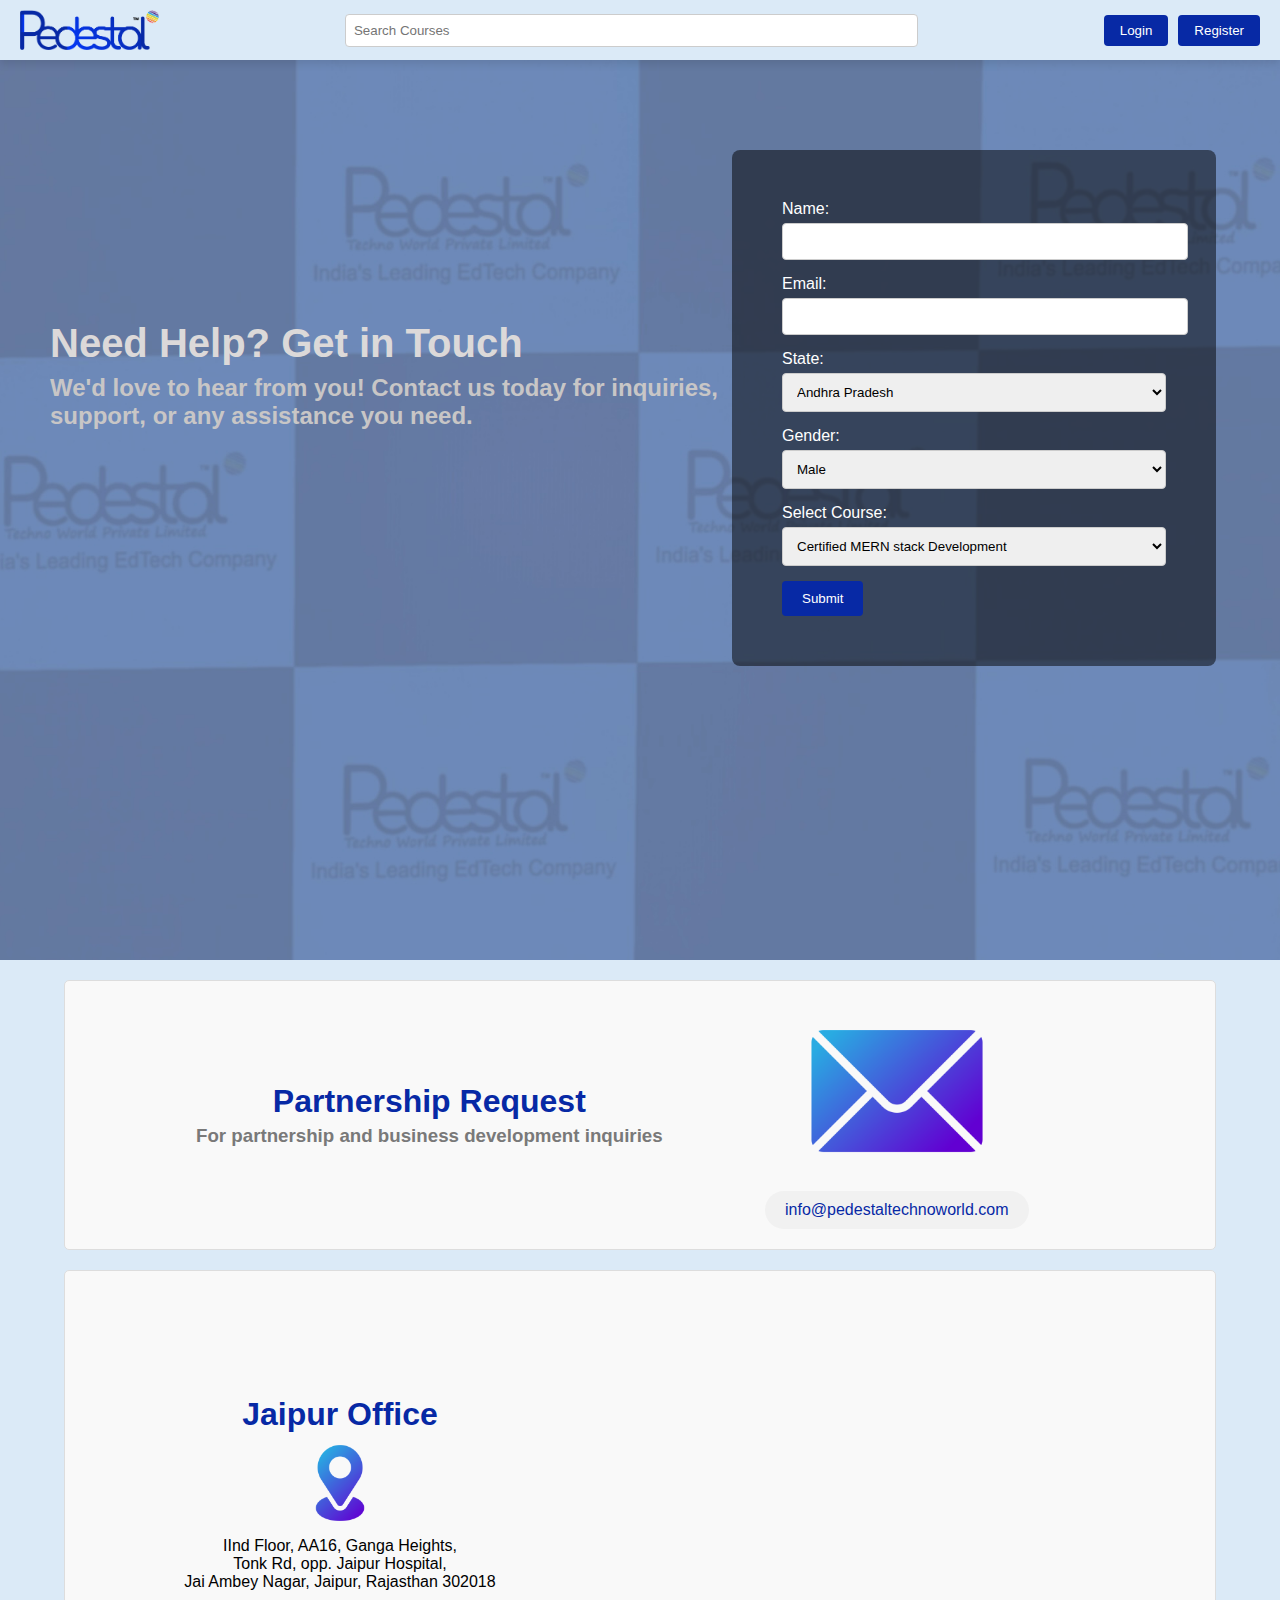
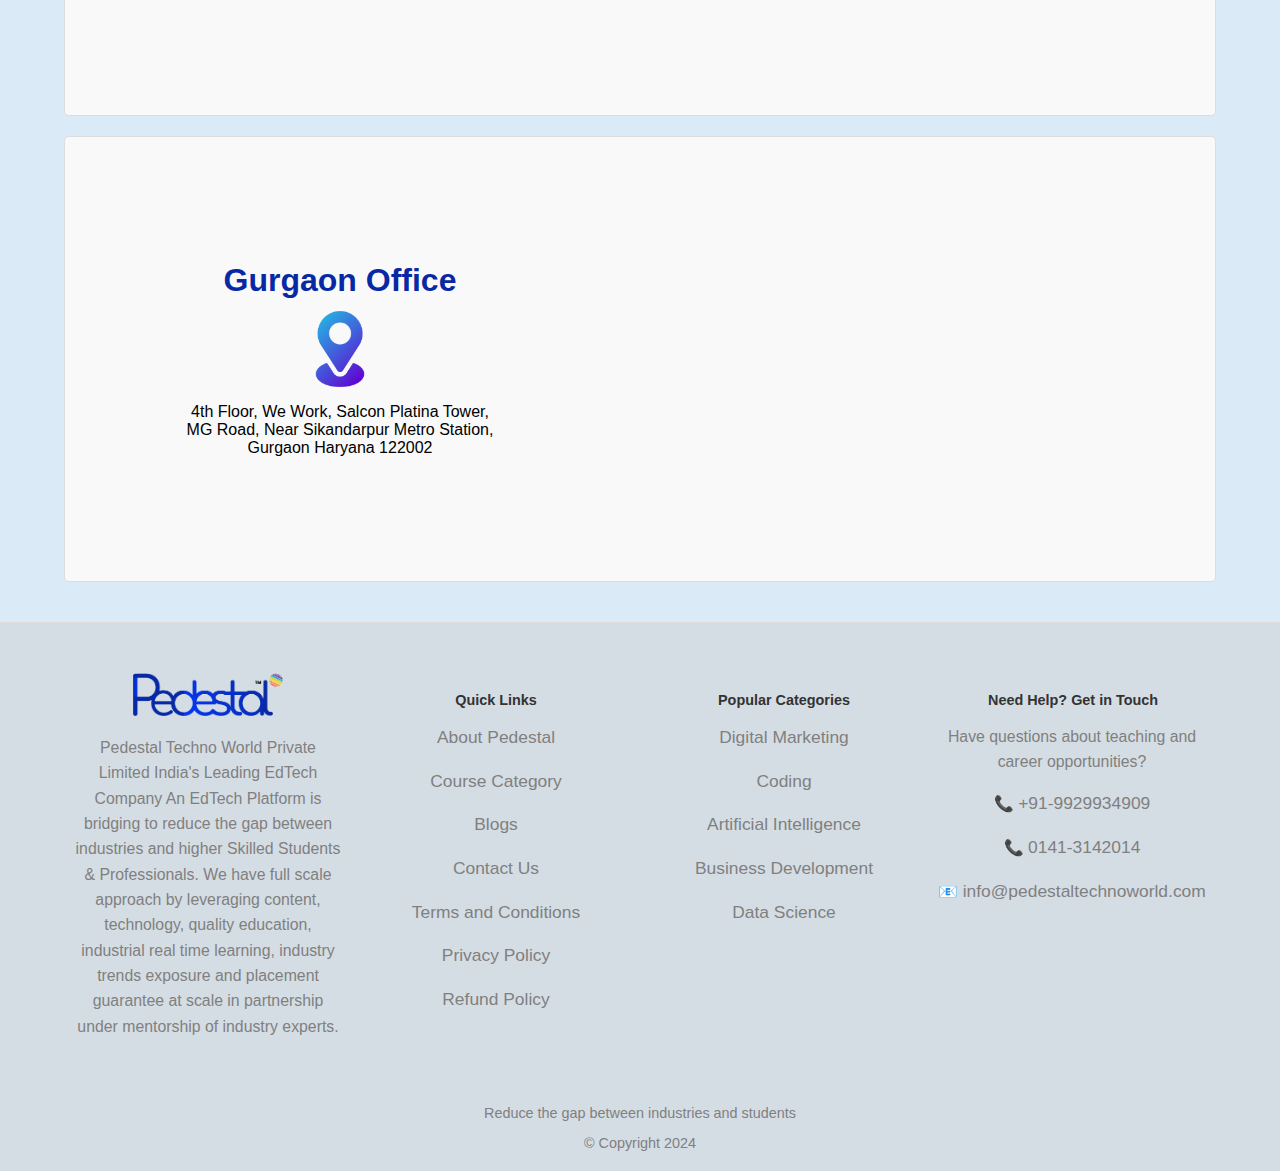
<file: index.html>
<!DOCTYPE html>
<html lang="en">
<head>
    <meta charset="UTF-8">
    <meta name="viewport" content="width=device-width, initial-scale=1.0">
    <title>Contact Us</title>
    <link rel="stylesheet" href="styles.css">
    <title>CONTACT US PEDESTAL</title>

</head>
<body>
    <div class="navbar">
        <div class="logo">
            <img src="./assets/images/logoPedestal.png" alt="Pedestal Logo">
        </div>
        <div class="search-bar">
            <input type="text" placeholder="Search Courses">
        </div>
        <div class="auth-buttons">
            <button onclick="location.href='index1.html'">Login</button>
            <button onclick="location.href='index2.html'">Register</button>
        </div>
    </div>
    <header class="header">
        <div class="header-overlay">
            <img src="./assets/images/headerImage.jpg" alt="Pedestal Techno World Pvt Ltd" class="header-image">
            <div class="header-content">
                <h1>Need Help? Get in Touch</h1>
                <h2>We'd love to hear from you! Contact us today for inquiries,<br>support, or any assistance you need.</h2>
            </div>
            <form class="inquiry-form">
                <label for="name">Name:</label>
                <input type="text" id="name" name="name" required>
                
                <label for="email">Email:</label>
                <input type="email" id="email" name="email" required>
                
                <label for="state">State:</label>
                <select id="state" name="state" required>
                    <option value="state">Andhra Pradesh</option>
                    <option value="state">Arunachal Pradesh</option>
                    <option value="state">Assam</option>
                    <option value="state">Bihar</option>
                    <option value="state">Chhattisgarh</option>
                    <option value="state">Goa</option>
                    <option value="state">Gujarat</option>
                    <option value="state">Haryana</option>
                    <option value="state">Himachal Pradesh</option>
                    <option value="state">harkhand</option>
                    <option value="state">Karnataka</option>
                    <option value="state">Kerala</option>
                    <option value="state">Maharashtra</option>
                    <option value="state">Madhya Pradesh</option>
                    <option value=" state"> Manipur</option>
                    <option value="state">Meghalaya</option>
                    <option value="state">Mizoram</option>
                    <option value="state">Nagaland</option>
                    <option value="state">Odisha</option>
                    <option value="state">Punjab</option>
                    <option value="state">Rajasthan</option>
                    <option value="state"></option>
                    <option value="state">Sikkim</option>
                    <option value="state">Tripura</option>
                    <option value="state">Telangana</option>
                    <option value="state">Uttar Pradesh</option>
                    <option value="state">Uttarakhand</option>
                    <option value="state">West Bengal</option>
                    <option value="state">Andaman & Nicobar (UT)</option>
                    <option value="state">Chandigarh (UT)</option>
                    <option value="state">Dadra & Nagar Haveli and Daman & Diu (UT)</option>
                    <option value="state">Delhi [National Capital Territory (NCT)]</option>
                    <option value="state">Jammu & Kashmir (UT)</option>
                    <option value=" state">Ladakh (UT)</option>
                    <option value="state">Lakshadweep (UT)</option>
                    <option value="state">Puducherry (UT)</option>
                </select> 
                
                <label for="gender">Gender:</label>
                <select id="gender" name="gender" required>
                    <option value="male">Male</option>
                    <option value="female">Female</option>
                    <option value="other">Other</option>
                </select>
                
                <label for="course">Select Course:</label>
                <select id="course" name="course" required>
                    <option value="Course 1">Certified MERN stack Development</option>
                    <option value="Course 2">Certified Full Stack Development</option>
                    <option value="Course 3">Fundamentals Of Data Analysis(BASIC & ADVANCE)</option>
                    <option value="Course 4">Introduction to Data Science(ML & DL)</option>
                    <option value="Course 5">Certified Data Science & Analyst Program</option>
                    <option value="Course 6">Certified Artificial Intelligence Developer</option>
                    <option value="Course 7">Certified Full Stack Development Mastery</option>
                    <option value="Course 8">E-Commerce Startup Growth Support Program</option>
                    <option value="Course 9">Certification Digital Marketing Specialist Course</option>
                </select>
                
                <button type="submit">Submit</button>
            </form>
        </div>
    </header>
    <main>
        <div class="container">
            <div class="contact-box" id="box1">
                <div class="text-container">
                    <h1>Partnership Request</h1>
                    <h3>For partnership and business development inquiries</h3>
                </div>
                <div class="mail-container">
                    <a href="mailto:info@pedestaltechnoworld.com" class="mail-link">
                        <img src="./assets/images/mail1.png" alt="Mail Icon" class="mail-icon">
                        <span class="mail-text">info@pedestaltechnoworld.com</span>
                    </a>
                </div>
            </div>
            <div class="contact-box" id="box2">
                <div class="address-container">
                    <div class="address-text">
                        <h1>Jaipur Office</h1>
                        <img src="./assets/images/location.png" alt="location" class="loc-icon">
                        <p>IInd Floor, AA16, Ganga Heights,<br>
                        Tonk Rd, opp. Jaipur Hospital,<br>
                        Jai Ambey Nagar, Jaipur, Rajasthan 302018</p>
                    </div>
                    <div class="map-container">
                        <iframe src="https://www.google.com/maps/embed?pb=!1m18!1m12!1m3!1d13924.658043205579!2d75.777035!3d26.900447!2m3!1f0!2f0!3f0!3m2!1i1024!2i768!4f13.1!3m3!1m2!1s0x396c5d5ae1a95f9f%3A0x798678c2b7b44f96!2sGanga%20Heights!5e0!3m2!1sen!2sin!4v1697479749247!5m2!1sen!2sin" width="300" height="200" style="border:0;" allowfullscreen="" loading="lazy"></iframe>
                    </div>
                </div>
            </div>
            <div class="contact-box" id="box3">
                <div class="address-container">
                    <div class="address-text">
                        <h1>Gurgaon Office</h1>
                        <img src="./assets/images/location.png" alt="location" class="loc-icon">
                        <p>4th Floor, We Work, Salcon Platina Tower,<br>
                        MG Road, Near Sikandarpur Metro Station,<br>
                        Gurgaon Haryana 122002</p>
                    </div>
                    <div class="map-container">
                        <iframe src="https://www.google.com/maps/embed?pb=!1m18!1m12!1m3!1d13880.895095457745!2d77.1065275!3d28.462294!2m3!1f0!2f0!3f0!3m2!1i1024!2i768!4f13.1!3m3!1m2!1s0x390d1d9c2b21b0cf%3A0x94dc8a3fa8f8178b!2sSalcon%20Platina!5e0!3m2!1sen!2sin!4v1697479915336!5m2!1sen!2sin" width="600" height="400" style="border:0;" allowfullscreen="" loading="lazy"></iframe>
                    </div>
                </div>
            </div>
        </div>
    </main>
    <footer class="footer">
        <div class="container">
            <div class="column">
                <img src="./assets/images/logoPedestal.png" alt="Pedestal Logo" width="150"> <br/>
               <p>
                Pedestal Techno World Private Limited India's Leading EdTech Company An EdTech Platform is bridging to reduce the gap between industries and higher Skilled Students & Professionals. We have full scale approach by leveraging content, technology, quality education, industrial real time learning, industry trends exposure and placement guarantee at scale in partnership under mentorship of industry experts.
               </p>
            </div>
            <div class="column">
                <h4>Quick Links</h4>
                <p><a href="#">About Pedestal</a></p>
                <p><a href="#">Course Category</a></p>
                <p><a href="#">Blogs</a></p>
                <p><a href="#">Contact Us</a></p>
                <p><a href="#">Terms and Conditions</a></p>
                <p><a href="#">Privacy Policy</a></p>
                <p><a href="#">Refund Policy</a></p>
            </div>
            <div class="column">
                <h4>Popular Categories</h4>
                <p><a href="#">Digital Marketing</a></p>
                <p><a href="#">Coding</a></p>
                <p><a href="#">Artificial Intelligence</a></p>
                <p><a href="#">Business Development</a></p>
                <p><a href="#">Data Science</a></p>
            </div>
            <div class="column contact-info">
                <h4>Need Help? Get in Touch</h4>
                <p>Have questions about teaching and career opportunities?</p>
                <p>📞 <a href="tel:+919929934909">+91-9929934909</a></p>
                <p>📞 <a href="tel:01413142014">0141-3142014</a></p>
                <p>📧 <a href="mailto:info@pedestaltechnoworld.com">info@pedestaltechnoworld.com</a></p>
            </div>
        </div>
        <div class="copyright">
            <p>Reduce the gap between industries and students</p>
            &copy; Copyright 2024
        </div>
    </footer>
</body>
</html>
</file>
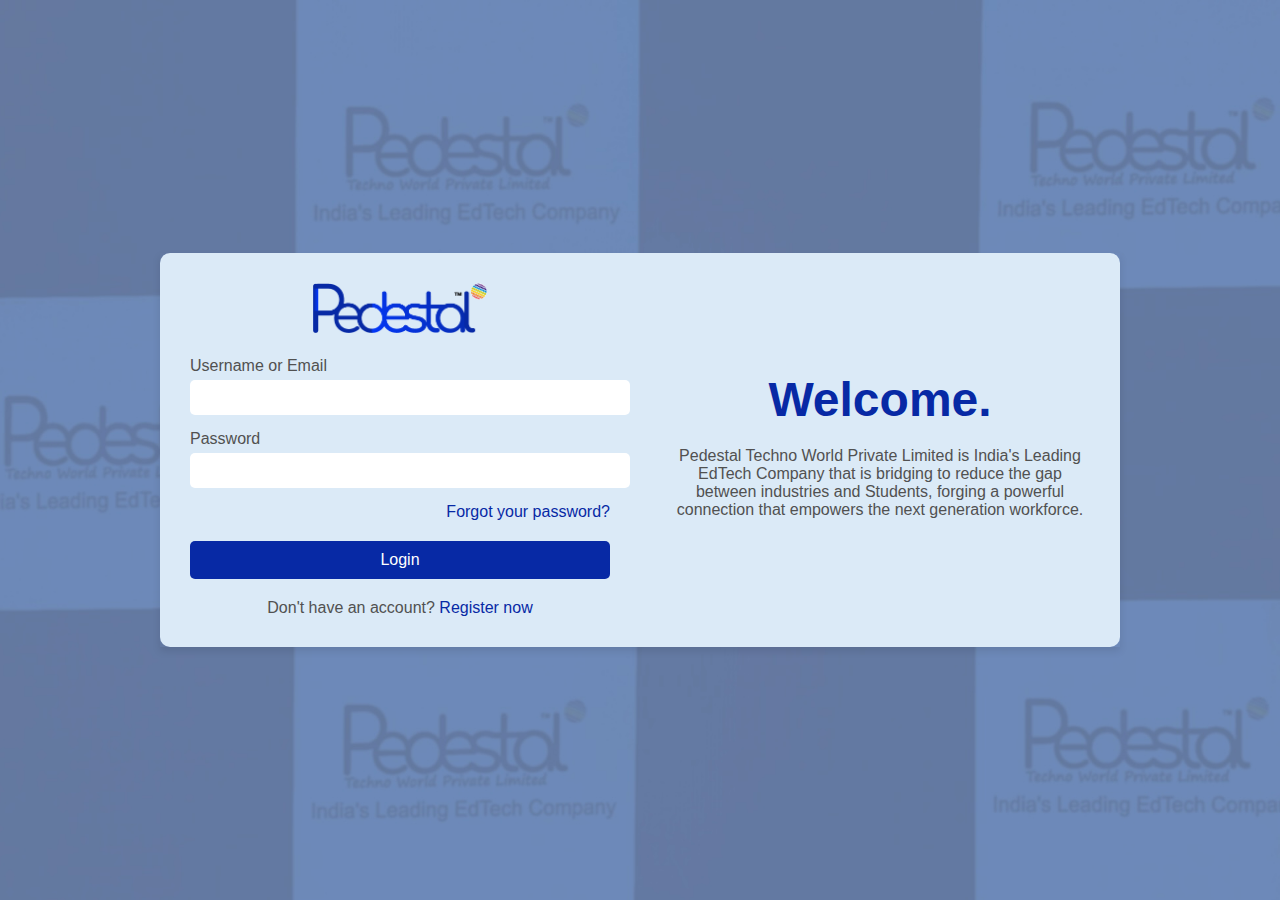
<file: index1.html>
<!-- LOGIN PAGE -->
<!DOCTYPE html>
<html lang="en">
<head>
    <meta charset="UTF-8">
    <meta name="viewport" content="width=device-width, initial-scale=1.0">
    <title>Login Page</title>
    <link rel="stylesheet" href="styles1.css">
</head>
<body>
    <div class="container">
        <div class="login-box">
            <div class="logo">
                <img src="./assets/images/logoPedestal.png" alt="Logo">
            </div>
            <form class="login-form">
                <div class="input-group">
                    <label for="username">Username or Email</label>
                    <input type="text" id="username" name="username" required>
                </div>
                <div class="input-group">
                    <label for="password">Password</label>
                    <input type="password" id="password" name="password" required>
                </div>
                <div class="forgot-password">
                    <a href="#">Forgot your password?</a>
                </div>
                <button type="submit" class="login-button">Login</button>
                <div class="register">
                    <span>Don't have an account? <a href="./index2.html">Register now</a></span>
                </div>
            </form>
        </div>
        <div class="welcome-box">
            <h1>Welcome.</h1>
            <p>Pedestal Techno World Private Limited is India's Leading EdTech Company that is bridging to reduce the gap between industries and Students, forging a powerful connection that empowers the next generation workforce.</p>
            
        </div>
    </div>
</body>
</html>
</file>
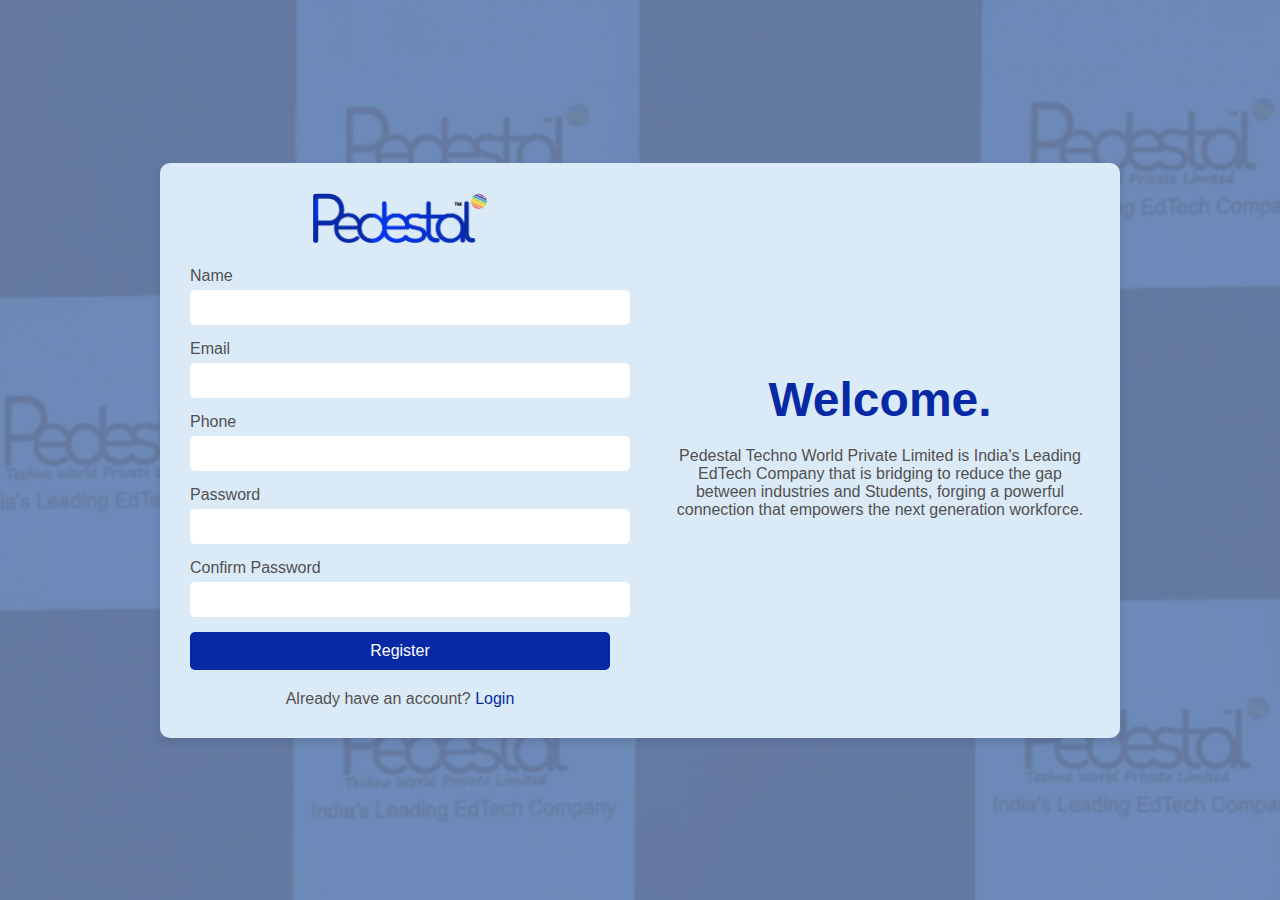
<file: index2.html>
<!DOCTYPE html>
<html lang="en">
<head>
    <meta charset="UTF-8">
    <meta name="viewport" content="width=device-width, initial-scale=1.0">
    <title>Register Page</title>
    <link rel="stylesheet" href="styles2.css">
</head>
<body>
    <div class="container">
        <div class="register-box">
            <div class="logo">
                <img src="./assets/images/logoPedestal.png" alt="Logo">
            </div>
            <form class="register-form">
                <div class="input-group">
                    <label for="name">Name</label>
                    <input type="text" id="name" name="name" required>
                </div>
                <div class="input-group">
                    <label for="email">Email</label>
                    <input type="email" id="email" name="email" required>
                </div>
                <div class="input-group">
                    <label for="phone">Phone</label>
                    <input type="tel" id="phone" name="phone" required>
                </div>
                <div class="input-group">
                    <label for="password">Password</label>
                    <input type="password" id="password" name="password" required>
                </div>
                <div class="input-group">
                    <label for="confirm-password">Confirm Password</label>
                    <input type="password" id="confirm-password" name="confirm-password" required>
                </div>
                <button type="submit" class="register-button">Register</button>
                <div class="login">
                    <span>Already have an account? <a href="./index1.html">Login</a></span>
                </div>
            </form>
        </div>
        <div class="welcome-box">
            <h1>Welcome.</h1>
            <p>Pedestal Techno World Private Limited is India's Leading EdTech Company that is bridging to reduce the gap between industries and Students, forging a powerful connection that empowers the next generation workforce.</p>
        </div>
    </div>
</body>
</html>
</file>
<file: styles.css>
:root {
    --primary-color: rgb(7, 41, 165);
    --secondary-color: rgb(200, 198, 211);
    --background-color: rgb(219, 234, 247);
    --text-color: black;
    --footer-background: rgb(213, 221, 228);
    --footer-text-color: grey;
    --link-hover-color: #333;
}

body {
    font-family: Arial, sans-serif;
    background-color: var(--background-color);
    margin: 0;
    padding: 0;
    box-sizing: border-box;
}

.container {
    width: 90%;
    margin: 0 auto;
    padding: 20px;
}

.contact-box {
    background-color: #f9f9f9;
    border: 1px solid #ddd;
    padding: 20px;
    margin-bottom: 20px;
    border-radius: 5px;
    transition: box-shadow 0.3s ease;
    display: flex;
    justify-content: space-between;
    align-items: center;
    flex-wrap: wrap; /* Allows wrapping on smaller screens */
}

.text-container {
    display: flex;
    flex-direction: column;
    text-align: center;
    margin-left: 10%;
}

.contact-box h1 {
    margin: 0;
    color: var(--primary-color);
}

.contact-box h3 {
    margin: 0;
    color: #797979;
    margin-top: 5px;
}

#box1:hover {
    box-shadow: 0 4px 8px 0 rgba(0, 0, 255, 0.8); /* Blue shadow */
}

#box2:hover {
    box-shadow: 0 4px 8px 0 rgba(255, 255, 0, 0.8); /* Yellow shadow */
}

#box3:hover {
    box-shadow: 0 4px 8px 0 rgba(255, 0, 0, 0.8); /* Red shadow */
}

.mail-container {
    display: flex;
    flex-direction: column;
    align-items: center;
    margin-left: auto;
    margin-right: 15%;
}

.mail-link {
    text-decoration: none;
    color: var(--primary-color);
    display: flex;
    flex-direction: column;
    align-items: center;
    transition: color 0.3s ease;
}

.mail-link:hover {
    color: var(--link-hover-color);
}

.mail-icon {
    width: 180px;
    height: 180px;
    margin-bottom: 10px; /* Adjusted margin for spacing */
}

.mail-text {
    background-color: #f1f1f1;
    padding: 10px 20px;
    border-radius: 20px;
    text-align: center;
    display: block;
    max-width: 100%; /* Ensures text doesn't overflow */
    box-sizing: border-box;
}

.address-container {
    display: flex;
    justify-content: space-between;
    align-items: center;
    width: 100%;
    flex-wrap: wrap; /* Allows wrapping on smaller screens */
}

.address-text {
    flex: 1;
    text-align: center;
    margin: 10px; /* Adjusted margin for spacing */
}

.address-text h1 {
    margin: 0;
}

.address-text p {
    margin: 0;
}

.map-container {
    width: 100%;
    max-width: 600px; /* Ensures map does not exceed container width */
}

.loc-icon {
    width: 80px;
    height: 80px;
    margin-top: 10px; /* Adjusted margin for spacing */
    margin-bottom: 10px;
}

iframe {
    border: 0;
    width: 100%; /* Makes the map responsive */
    height: 400px; /* Adjusted height */
}

/* Media Queries for Responsiveness */
@media (max-width: 768px) {
    .container {
        width: 95%;
    }

    .contact-box {
        padding: 15px;
        flex-direction: column; /* Stacks elements vertically */
        align-items: flex-start; /* Aligns items to the start */
    }

    .text-container {
        margin-left: 0; /* Removes left margin on smaller screens */
        margin-bottom: 20px; /* Adds spacing between text and mail-container */
    }

    .mail-container {
        margin-right: 0; /* Removes right margin on smaller screens */
    }

    .mail-icon {
        width: 120px;
        height: 120px;
    }

    .loc-icon {
        width: 60px;
        height: 60px;
    }

    iframe {
        height: 250px;
    }
}

@media (max-width: 480px) {
    .container {
        width: 100%;
    }

    .text-container {
        margin-left: 0;
        margin-bottom: 15px; /* Adjusted margin */
    }

    .mail-icon {
        width: 100px;
        height: 100px;
    }

    .loc-icon {
        width: 40px;
        height: 40px;
    }

    iframe {
        height: 200px;
    }
}
body, html {
    margin: 0;
    padding: 0;
    font-family: Arial, sans-serif;
    height: 100%;
}

.navbar {
    background-color: rgb(219, 234, 247);
    padding: 10px 20px;
    display: flex;
    justify-content: space-between;
    align-items: center;
    box-shadow: 0 4px 8px rgba(0, 0, 0, 0.1);
    position: sticky;
    top: 0;
    z-index: 10;
}

.navbar .logo {
    display: flex;
    align-items: center;
}

.navbar .logo img {
    height: 40px;
    margin-right: 10px;
}

.navbar .search-bar {
    flex: 1;
    display: flex;
    justify-content: center;
}

.navbar .search-bar input {
    width: 60%;
    padding: 8px;
    border: 1px solid #ccc;
    border-radius: 4px;
}

.navbar .auth-buttons {
    display: flex;
    align-items: center;
}

.navbar .auth-buttons button {
    background-color: rgb(7 41 165);
    color: white;
    border: none;
    padding: 8px 16px;
    margin-left: 10px;
    cursor: pointer;
    border-radius: 4px;
}

.navbar .auth-buttons button:hover {
    background-color: rgb(7 41 165);
}

.header {
    position: relative;
    width: 100%;
    height: 100vh;
    overflow: hidden;
}

.header-overlay {
    position: relative;
    width: 100%;
    height: 100%;
}

.header-image {
    width: 100%;
    height: 100%;
    object-fit: cover;
}

.header-content {
    position: absolute;
    top: 35%;
    left: 30%;
    transform: translate(-50%, -50%);
    text-align: left;
    z-index: 2;
    color: white;
}

.header-content h1 {
    color: #dcd9d9;
    font-size: 2.5em;
    margin: 0;
}

.header-content h2 {
    color: #c8c6c6;
    font-size: 1.5em;
    margin: 8px 0 0;
}

.inquiry-form {
    position: absolute;
    top: 10%;
    right: 5%;
    background: rgba(0, 0, 0, 0.5);
    padding: 50px;
    border-radius: 8px;
    z-index: 2;
    display: flex;
    flex-direction: column;
    width: 30%;
    color: white;
}

.inquiry-form label {
    margin-bottom: 5px;
}

.inquiry-form input,
.inquiry-form select {
    margin-bottom: 15px;
    padding: 10px;
    border: 1px solid #ccc;
    border-radius: 4px;
    width: 100%;
}

.inquiry-form button {
    background-color: rgb(7 41 165);
    color: white;
    border: none;
    padding: 10px 20px;
    cursor: pointer;
    border-radius: 4px;
    align-self: flex-start;
}

.inquiry-form button:hover {
    background-color: #45a049;
}
.footer {
    background-color: rgb(213, 221, 228);
    padding: 20px 0;
    text-align: center;
    color: var(--footer-text-color);
    font-size: 0.9em;
    border-top: 1px solid #ddd;
}

.footer .container {
    display: flex;
    justify-content: space-around;
    align-items: flex-start;
    flex-wrap: wrap;
    padding: 20px;
}

.footer .column {
    flex: 1;
    min-width: 200px;
    margin: 10px;
}

.footer .column h4 {
    margin-bottom: 15px;
    color: #333;
}

.footer .column p, .footer .column a {
    font-size: 1.1em;
    line-height: 1.6;
    text-align: center;
    color: var(--footer-text-color);
    text-decoration: none;
}

.footer .column a:hover {
    color: var(--link-hover-color);
}

.footer .contact-info {
    text-align: left;
}

.footer .social-icons {
    display: flex;
    justify-content: center;
    margin-top: 10px;
}

.footer .social-icons a {
    margin: 0 10px;
    color: var(--footer-text-color);
    text-decoration: none;
}

.footer .social-icons a:hover {
    color: var(--link-hover-color);
}

.footer .copyright {
    margin-top: 20px;
    color: var (--footer-text-color);
}
.footer .contact-info h4 {
    margin-left: 50px; 
}
</file>
<file: styles1.css>
body, html {
    margin: 0;
    padding: 0;
    font-family: Arial, sans-serif;
    height: 100%;
    display: flex;
    justify-content: center;
    align-items: center;
    background: url('./assets/images/headerImage.jpg') no-repeat center center fixed;  /* Background image */
    background-size: cover;  /* Cover the entire background */
    color: white;  /* Text color */
}

.container {
    display: flex;
    width: 80%;
    max-width: 1200px;
    box-shadow: 0 4px 8px rgba(0, 0, 0, 0.1);
}

.login-box, .welcome-box {
    padding: 30px;
    flex: 1;
}

.login-box {
    background-color: rgb(219, 234, 247);  /* Background color with opacity */
    border-top-left-radius: 10px;
    border-bottom-left-radius: 10px;
    display: flex;
    flex-direction: column;
    align-items: center;
}

.logo img {
    height: 50px;
    margin-bottom: 20px;
}

.login-form {
    width: 100%;
}

.input-group {
    margin-bottom: 15px;
}

.input-group label {
    color: rgb(81, 81, 81);
    display: block;
    margin-bottom: 5px;
}

.input-group input {
    width: 100%;
    padding: 10px;
    border: none;
    border-radius: 5px;
}

.forgot-password {
    text-align: right;
    margin-bottom: 20px;
}

.forgot-password a {
    color: rgb(7 41 165);
    text-decoration: none;
}

.login-button {
    width: 100%;
    padding: 10px;
    border: none;
    border-radius: 5px;
    background-color: rgb(7 41 165);
    color: white;
    font-size: 16px;
    cursor: pointer;
    margin-bottom: 20px;
}

.register {
    color: rgb(81, 81, 81);
    text-align: center;
}

.register a {
    color: rgb(7 41 165);
    text-decoration: none;
}

.welcome-box {
    background: rgb(219, 234, 247);  /* Semi-transparent background */
    border-top-right-radius: 10px;
    border-bottom-right-radius: 10px;
    display: flex;
    flex-direction: column;
    justify-content: center;
    align-items: center;
    text-align: center;
}

.welcome-box h1 {
    color: rgb(7 41 165);
    font-size: 3em;
    margin: 0 0 10px 0;
}

.welcome-box p {
    color: rgb(81, 81, 81);
    margin: 10px 0;
}

.welcome-box a {
    color: #e4e4e4;
    text-decoration: none;
}
</file>
<file: styles2.css>
body, html {
    margin: 0;
    padding: 0;
    font-family: Arial, sans-serif;
    height: 100%;
    display: flex;
    justify-content: center;
    align-items: center;
    background: url('./assets/images/headerImage.jpg') no-repeat center center fixed;  /* Background image */
    background-size: cover;  /* Cover the entire background */
    color: white;  /* Text color */
}

.container {
    display: flex;
    width: 80%;
    max-width: 1200px;
    box-shadow: 0 4px 8px rgba(0, 0, 0, 0.1);
}

.login-box, .register-box, .welcome-box {
    padding: 30px;
    flex: 1;
}

.login-box, .register-box {
    background-color: rgb(219, 234, 247);  /* Background color with opacity */
    border-top-left-radius: 10px;
    border-bottom-left-radius: 10px;
    display: flex;
    flex-direction: column;
    align-items: center;
}

.logo img {
    height: 50px;
    margin-bottom: 20px;
}

.login-form, .register-form {
    width: 100%;
}

.input-group {
    margin-bottom: 15px;
}

.input-group label {
    color: rgb(81, 81, 81);
    display: block;
    margin-bottom: 5px;
}

.input-group input {
    width: 100%;
    padding: 10px;
    border: none;
    border-radius: 5px;
}

.forgot-password, .login {
    text-align: center;
    margin-top: 10px;
}

.forgot-password a, .login a {
    color: rgb(7 41 165);
    text-decoration: none;
}

.login-button, .register-button {
    width: 100%;
    padding: 10px;
    border: none;
    border-radius: 5px;
    background-color: rgb(7 41 165);
    color: white;
    font-size: 16px;
    cursor: pointer;
    margin-bottom: 10px;
}

.register, .login {
    color: rgb(81, 81, 81);
    text-align: center;
}

.register a, .login a {
    color: rgb(7 41 165);
    text-decoration: none;
}

.welcome-box {
    background: rgb(219, 234, 247);  /* Semi-transparent background */
    border-top-right-radius: 10px;
    border-bottom-right-radius: 10px;
    display: flex;
    flex-direction: column;
    justify-content: center;
    align-items: center;
    text-align: center;
}

.welcome-box h1 {
    color: rgb(7 41 165);
    font-size: 3em;
    margin: 0 0 10px 0;
}

.welcome-box p {
    color: rgb(81, 81, 81);
    margin: 10px 0;
}

.welcome-box a {
    color: #e4e4e4;
    text-decoration: none;
}
</file>
